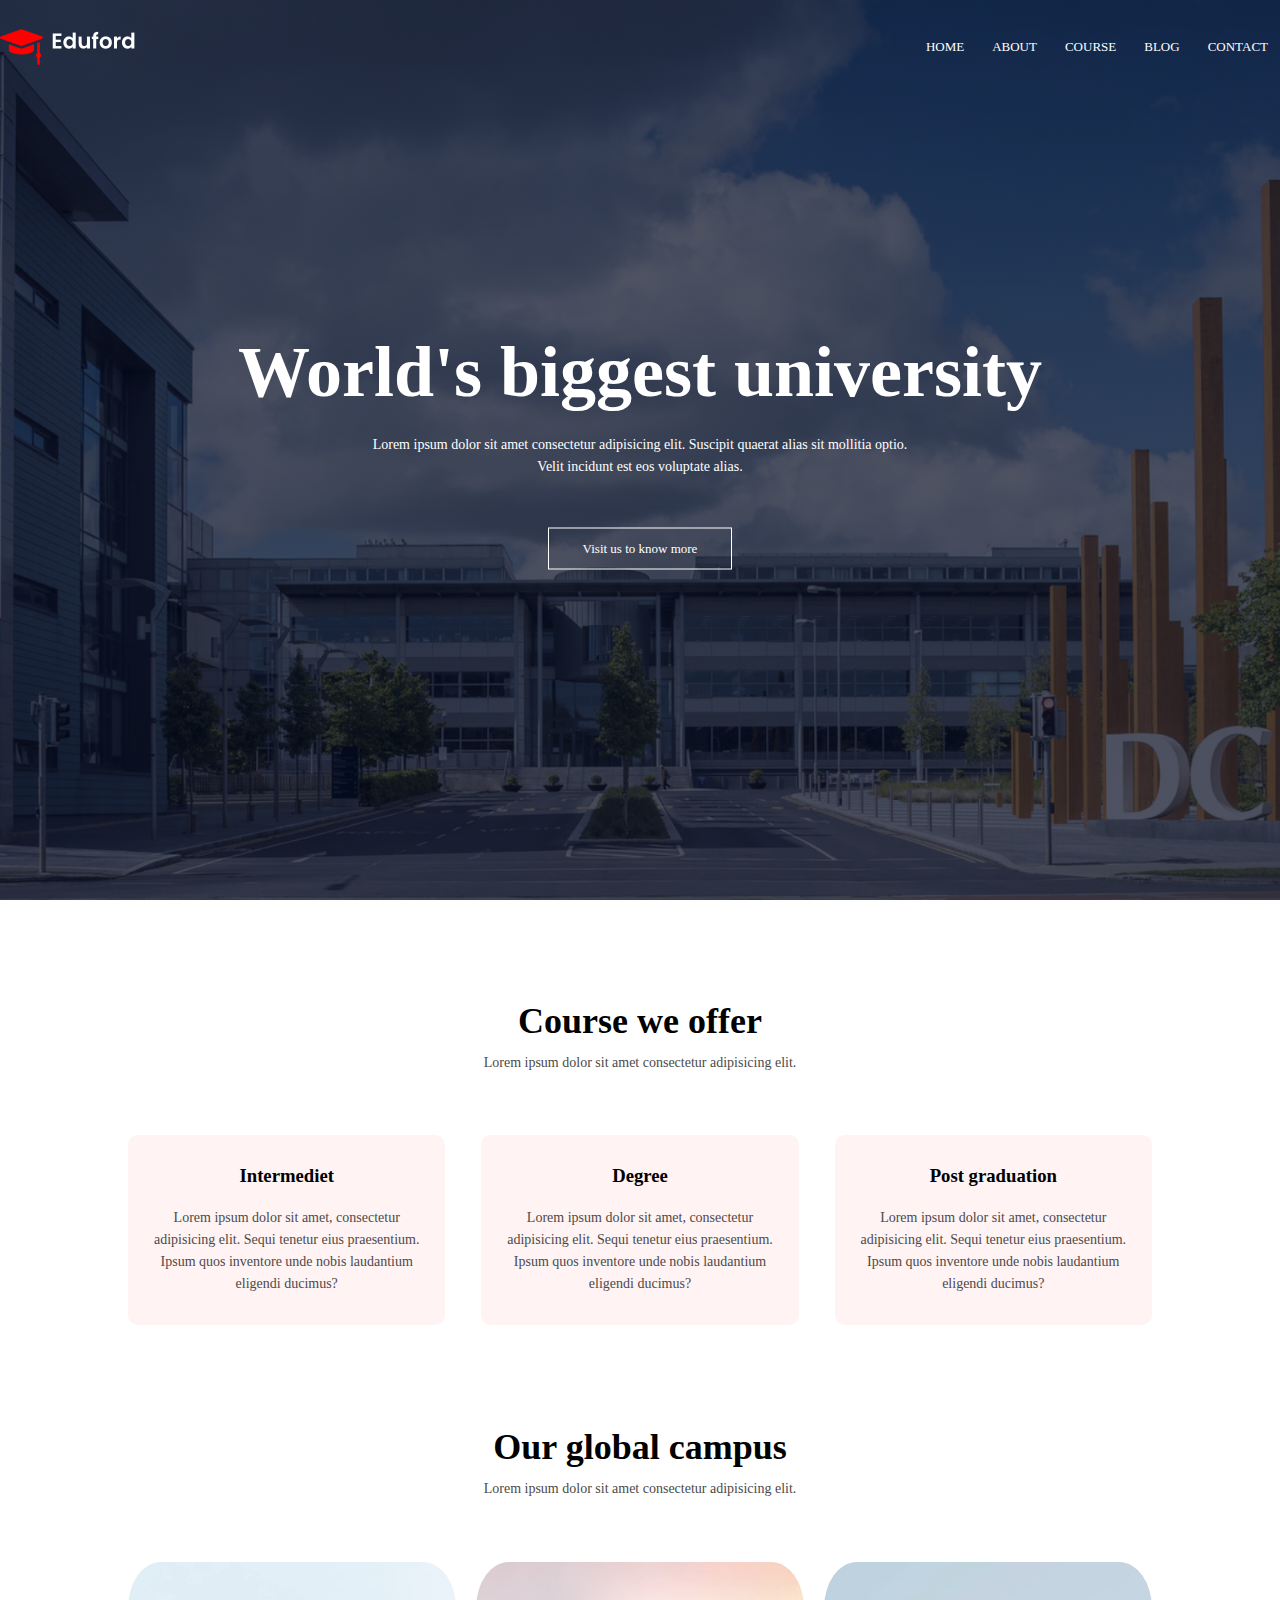
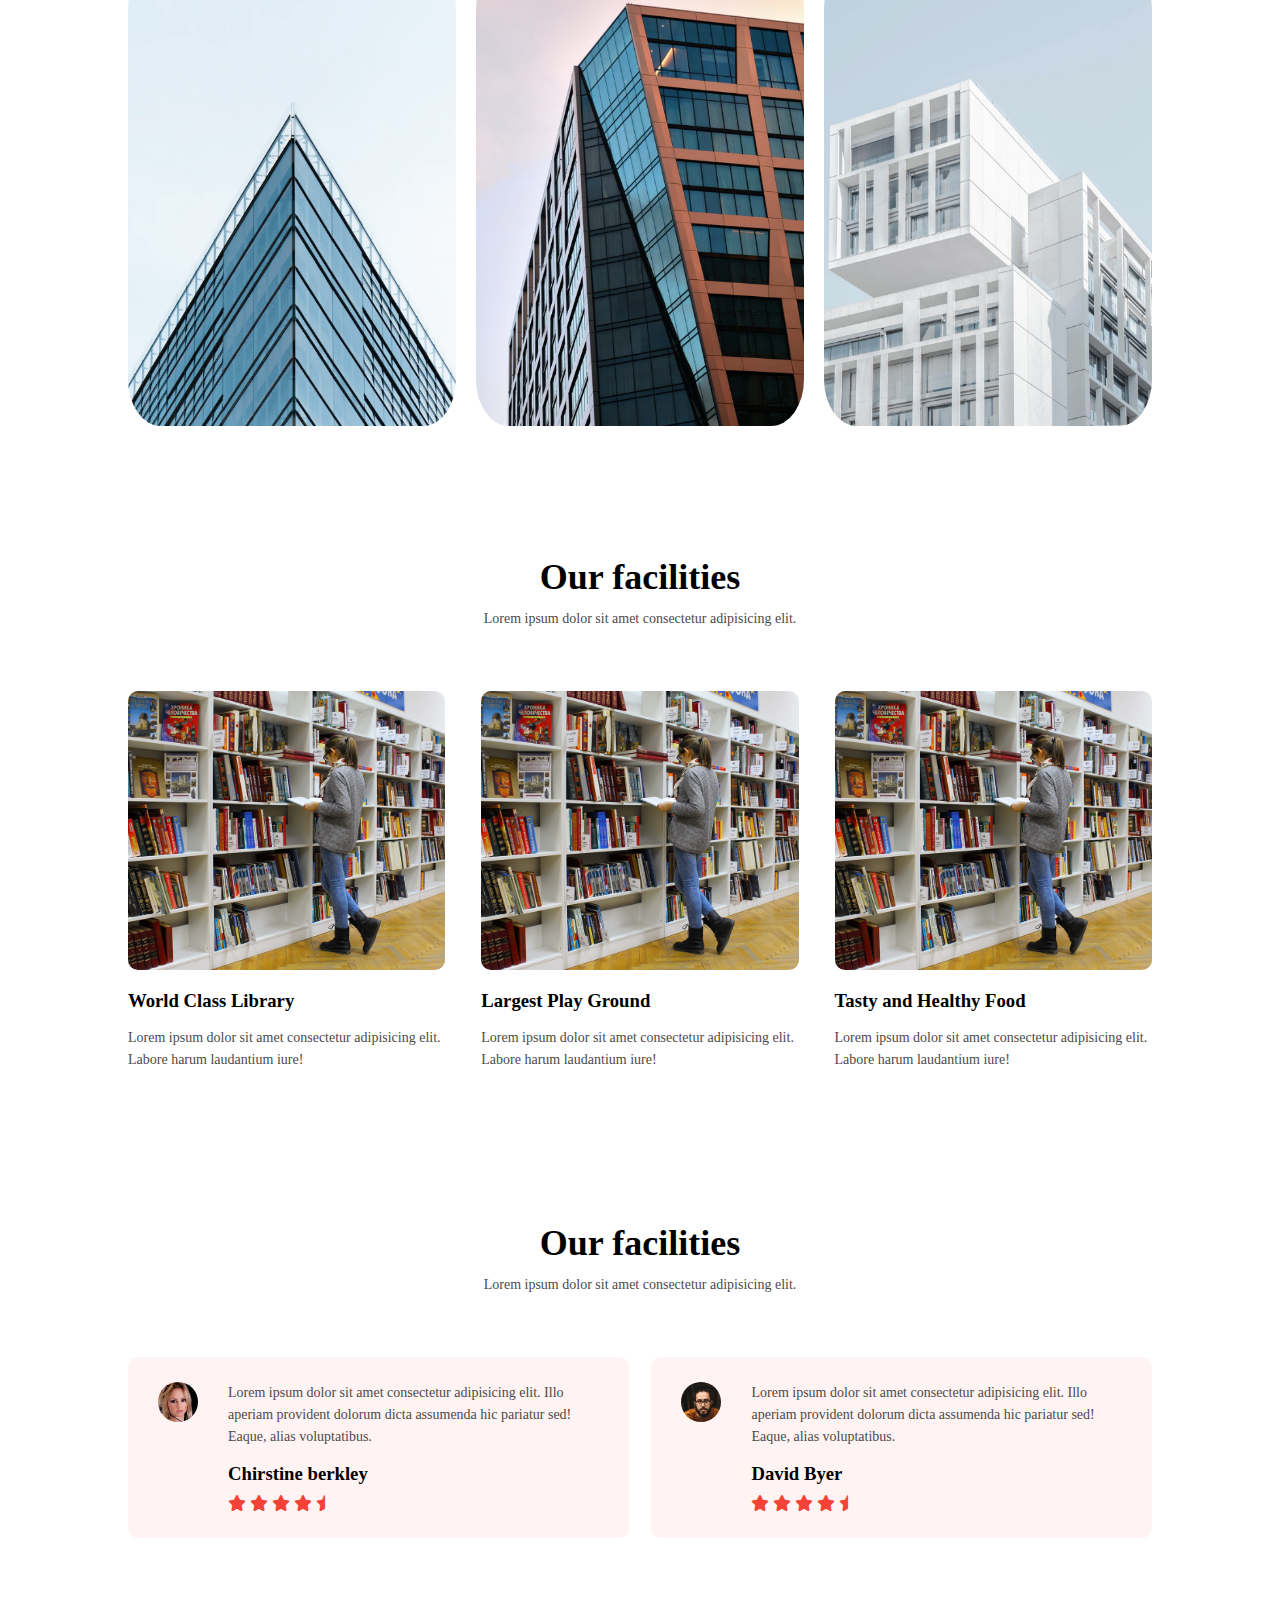
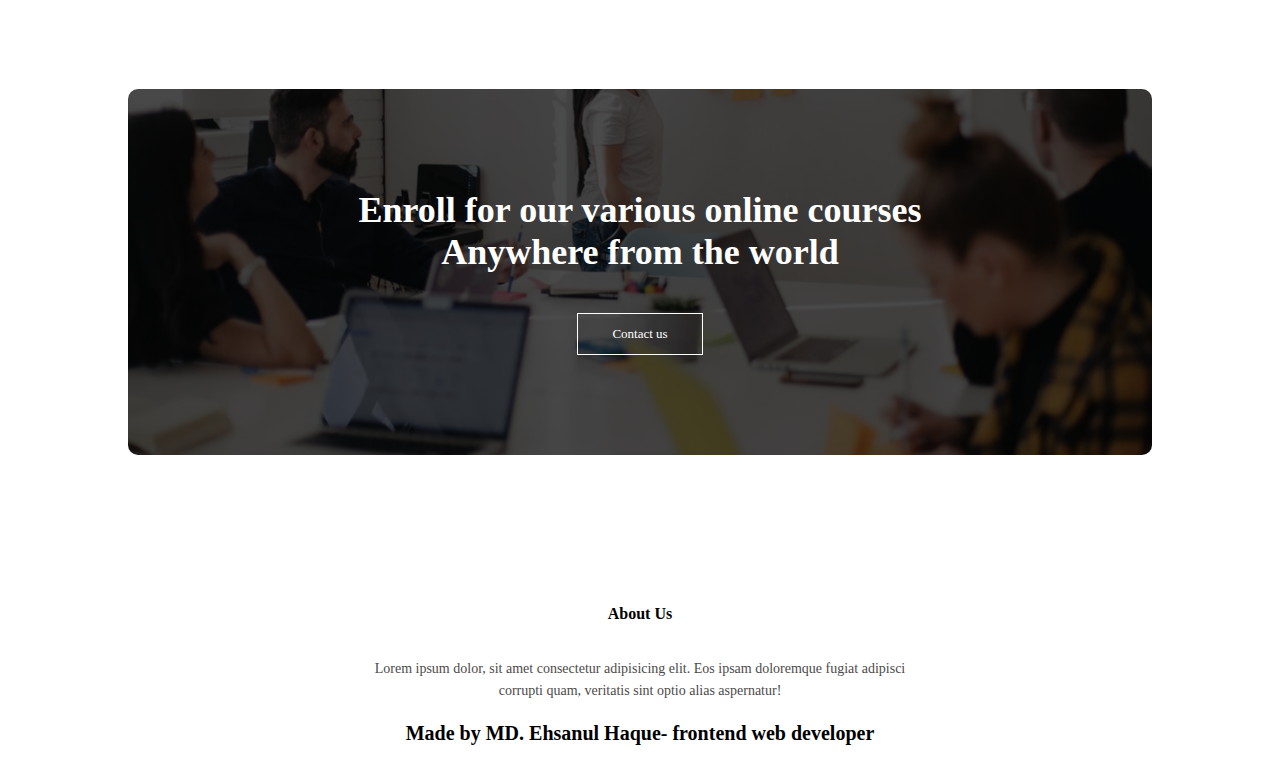
<file: index.html>
<!DOCTYPE html>
<head>
    <meta charset="UTF-8">
    <meta name="viewport" content="width=device-width, initial-scale=1.0">
    <title>University website design</title>
    <link rel="stylesheet" href="style.css">
    <link rel="stylesheet" href="https://cdnjs.cloudflare.com/ajax/libs/font-awesome/6.5.2/css/all.min.css">
</head>
<body>
    <section class="header">
          <nav>
            <a href="index.html"><img src="images/logo.png"></a>
            <div class="nav-links" id="navLinks">
              <i class="fa fa-times" onclick="hideMenu()"></i>
              <ul>
                <li><a href="index.html">HOME</a></li>
                <li><a href="about.html">ABOUT</a></li>
                <li><a href="course.html">COURSE</a></li>
                <li><a href="blog.html">BLOG</a></li>
                <li><a href="contact.html">CONTACT</a></li>
              </ul>
            </div>
            <i class="fa fa-bars" onclick="showMenu()"></i>
          </nav>

      <div class="text-box">
        <h1>World's biggest university</h1>
        <p>Lorem ipsum dolor sit amet consectetur adipisicing elit. Suscipit quaerat alias sit mollitia optio. <br> Velit incidunt est eos voluptate alias.</p>
        <a href="" class="hero-btn">Visit us to know more</a>
      </div>

    </section>


    <!-- course -->

    <section class="course">
       <h1>Course we offer</h1>
       <p>Lorem ipsum dolor sit amet consectetur adipisicing elit.</p>
        <div class="row">
          <div class="course-col">
            <h3>Intermediet</h3>
            <p>Lorem ipsum dolor sit amet, consectetur adipisicing elit. Sequi tenetur eius praesentium. Ipsum quos inventore unde nobis laudantium eligendi ducimus?</p>
          </div>

          <div class="course-col">
            <h3>Degree</h3>
            <p>Lorem ipsum dolor sit amet, consectetur adipisicing elit. Sequi tenetur eius praesentium. Ipsum quos inventore unde nobis laudantium eligendi ducimus?</p>
          </div>

          <div class="course-col">
            <h3>Post graduation</h3>
            <p>Lorem ipsum dolor sit amet, consectetur adipisicing elit. Sequi tenetur eius praesentium. Ipsum quos inventore unde nobis laudantium eligendi ducimus?</p>
          </div>
        </div>

    </section>


    <!-- campus -->

    <section class="campus">
        <h1>Our global campus</h1>
        <p>Lorem ipsum dolor sit amet consectetur adipisicing elit.</p>
        <div class="row">
          <div class="campus-col">
            <img src="images/london.png">
            <div class="layer">
              <h3>LONDON</h3>
            </div>
          </div>
            <div class="campus-col">
              <img src="images/newyork.png">
              <div class="layer">
                <h3>NEW YORK</h3>
              </div>
            </div>
              <div class="campus-col">
                <img src="images/washington.png">
                <div class="layer">
                  <h3>WASHINGTON</h3>
                </div>
          </div>
        </div>
    </section>


<!-- ......Facilities.... -->

<section class="facilities">
  <h1>Our facilities</h1>
  <p>Lorem ipsum dolor sit amet consectetur adipisicing elit.</p>
  <div class="row">
    <div class="facilities-col">
      <img src="images/library.png">
      <h3>World Class Library</h3>
      <p>Lorem ipsum dolor sit amet consectetur adipisicing elit. Labore harum laudantium iure!</p>
    </div>
    <div class="facilities-col">
      <img src="images/library.png">
      <h3>Largest Play Ground</h3>
      <p>Lorem ipsum dolor sit amet consectetur adipisicing elit. Labore harum laudantium iure!</p>
    </div>
    <div class="facilities-col">
      <img src="images/library.png">
      <h3>Tasty and Healthy Food</h3>
      <p>Lorem ipsum dolor sit amet consectetur adipisicing elit. Labore harum laudantium iure!</p>
    </div>
  </div>
</section>


<!-- testimonials -->

<section class="testimonials">
  <h1>Our facilities</h1>
  <p>Lorem ipsum dolor sit amet consectetur adipisicing elit.</p>
   <div class="row">
       <div class="testimonials-col">
            <img src="images/user1.jpg">
            <div>
                <p>Lorem ipsum dolor sit amet consectetur adipisicing elit. Illo aperiam provident dolorum dicta assumenda hic pariatur sed! Eaque, alias voluptatibus.</p>
                <h3>Chirstine berkley</h3>
                <i class="fa fa-star"></i>
                <i class="fa fa-star"></i>
                <i class="fa fa-star"></i>
                <i class="fa fa-star"></i>
                <i class="fa fa-star-half"></i>
            </div>
       </div>
       <div class="testimonials-col">
        <img src="images/user2.jpg">
        <div>
            <p>Lorem ipsum dolor sit amet consectetur adipisicing elit. Illo aperiam provident dolorum dicta assumenda hic pariatur sed! Eaque, alias voluptatibus.</p>
            <h3>David Byer</h3>
            <i class="fa fa-star"></i>
                <i class="fa fa-star"></i>
                <i class="fa fa-star"></i>
                <i class="fa fa-star"></i>
                <i class="fa fa-star-half"></i>
        </div>
   </div>
   </div>
</section>

<!-- .....call to action.... -->

<section class="cta">
      <h1>Enroll for our various online courses <br> Anywhere 
        from the world</h1>
        <a href="" class="hero-btn">Contact us</a>
</section>


<!-- .....footer.... -->

<section class="footer">
      <h4>About Us</h4>
      <p>Lorem ipsum dolor, sit amet consectetur adipisicing elit. Eos ipsam doloremque fugiat adipisci <br> corrupti quam, veritatis sint optio alias aspernatur!</p>
      <!-- <div class="icons">
        <i class="fa fa-facebook-official"></i>
        <i class="fa fa-twitter-square"></i>
        <i class="fa fa-instagram"></i>
        <i class="fa fa-linkedin-square"></i>
      </div> -->
      <p class="credit">Made by MD. Ehsanul Haque- frontend web developer</p>
</section>



    <!-- javascript for toogle menu -->

    <script>
      var navLinks = document.getElementById("navLinks");
      function showMenu(){
        navLinks.style.right = "0";
      }
      function hideMenu(){
        navLinks.style.right = "-200px";
      }
  </script>

</body>
</html>
</file>
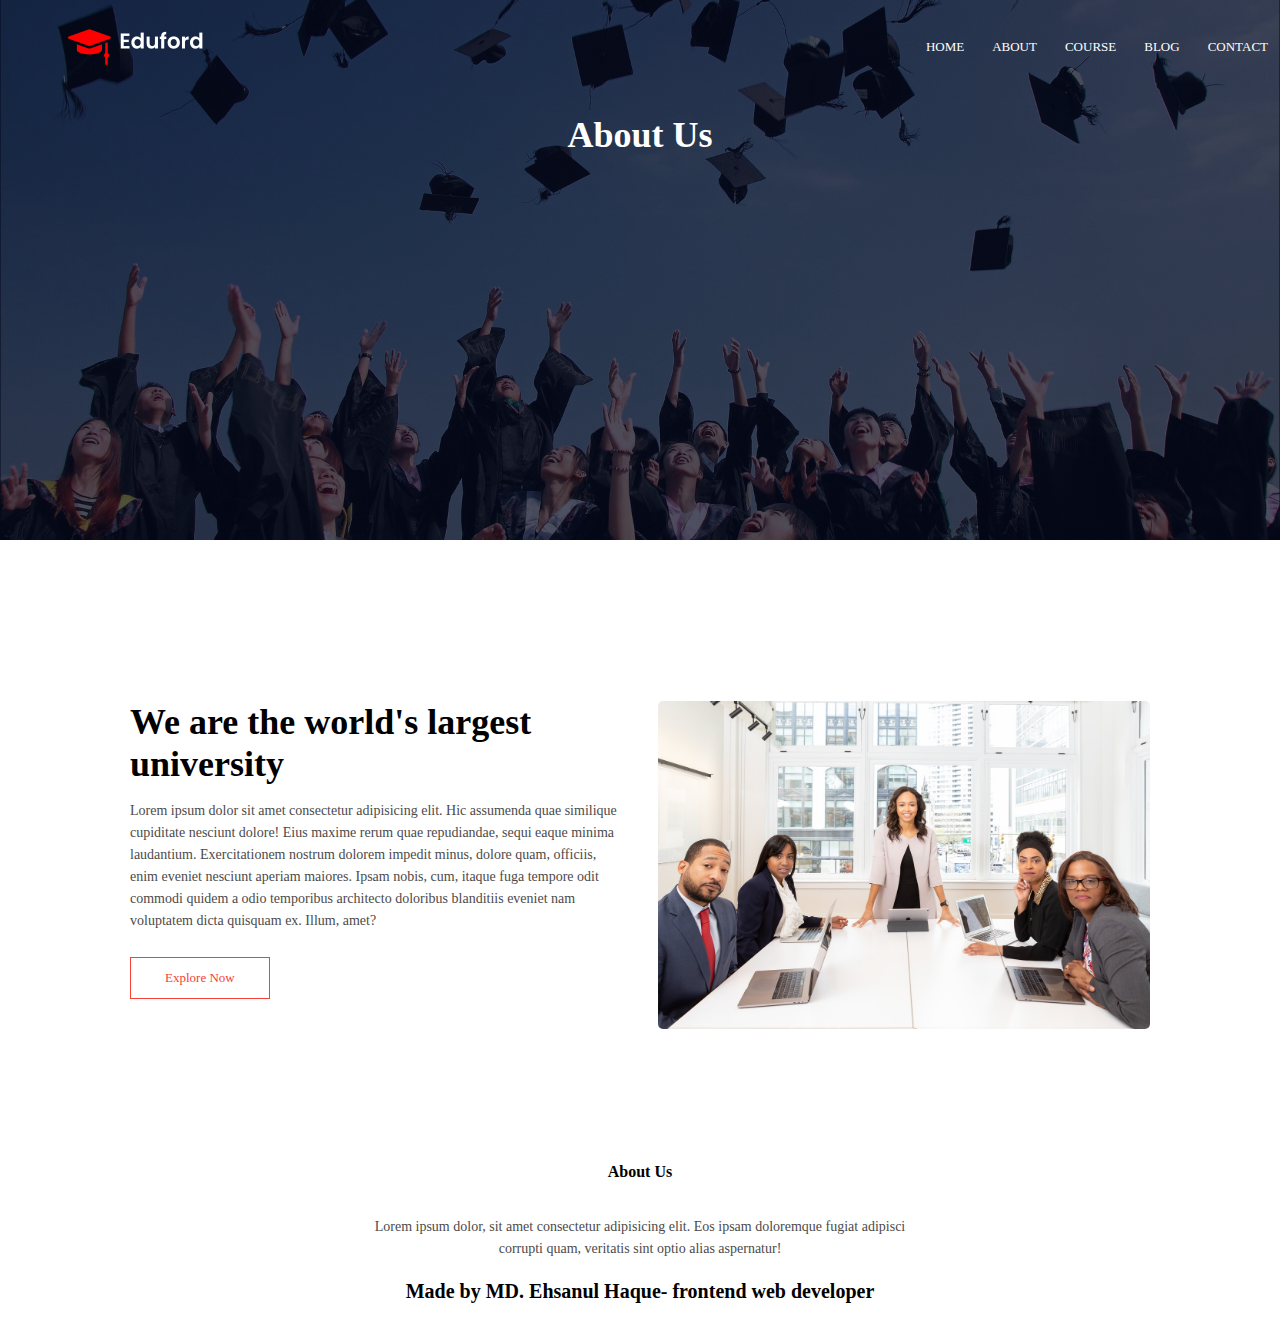
<file: about.html>
<!DOCTYPE html>
<head>
    <meta charset="UTF-8">
    <meta name="viewport" content="width=device-width, initial-scale=1.0">
    <title>University website design</title>
    <link rel="stylesheet" href="style.css">
    <link rel="stylesheet" href="https://cdnjs.cloudflare.com/ajax/libs/font-awesome/6.5.2/css/all.min.css">
</head>
<body>
    <section class="sub-header">
          <nav>
            <a href="index.html"><img src="images/logo.png"></a>
            <div class="nav-links" id="navLinks">
              <i class="fa fa-times" onclick="hideMenu()"></i>
              <ul>
                <li><a href="index.html">HOME</a></li>
                <li><a href="about.html">ABOUT</a></li>
                <li><a href="course.html">COURSE</a></li>
                <li><a href="blog.html">BLOG</a></li>
                <li><a href="contact.html">CONTACT</a></li>
              </ul>
            </div>
            <i class="fa fa-bars" onclick="showMenu()"></i>
          </nav>
      <h1>About Us</h1>
    </section>


 <!-- .......about us content......    -->

 <section class="about-us">
       <div class="row">
        <div class="about-col">
            <h1>We are the world's largest university</h1>
            <p>Lorem ipsum dolor sit amet consectetur adipisicing elit. Hic assumenda quae similique cupiditate nesciunt dolore! Eius maxime rerum quae repudiandae, sequi eaque minima laudantium. Exercitationem nostrum dolorem impedit minus, dolore quam, officiis, enim eveniet nesciunt aperiam maiores. Ipsam nobis, cum, itaque fuga tempore odit commodi quidem a odio temporibus architecto doloribus blanditiis eveniet nam voluptatem dicta quisquam ex. Illum, amet?</p>
            <a href="" class="hero-btn red-btn">Explore Now</a>
        </div>
        <div class="about-col">
          <img src="images/about.jpg">
        </div>
       </div>
 </section>

<!-- .....footer.... -->

<section class="footer">
      <h4>About Us</h4>
      <p>Lorem ipsum dolor, sit amet consectetur adipisicing elit. Eos ipsam doloremque fugiat adipisci <br> corrupti quam, veritatis sint optio alias aspernatur!</p>
      <!-- <div class="icons">
        <i class="fa fa-facebook-official"></i>
        <i class="fa fa-twitter-square"></i>
        <i class="fa fa-instagram"></i>
        <i class="fa fa-linkedin-square"></i>
      </div> -->
      <p class="credit">Made by MD. Ehsanul Haque- frontend web developer</p>
</section>



    <!-- javascript for toogle menu -->

    <script>
      var navLinks = document.getElementById("navLinks");
      function showMenu(){
        navLinks.style.right = "0";
      }
      function hideMenu(){
        navLinks.style.right = "-200px";
      }
  </script>

</body>
</html>
</file>
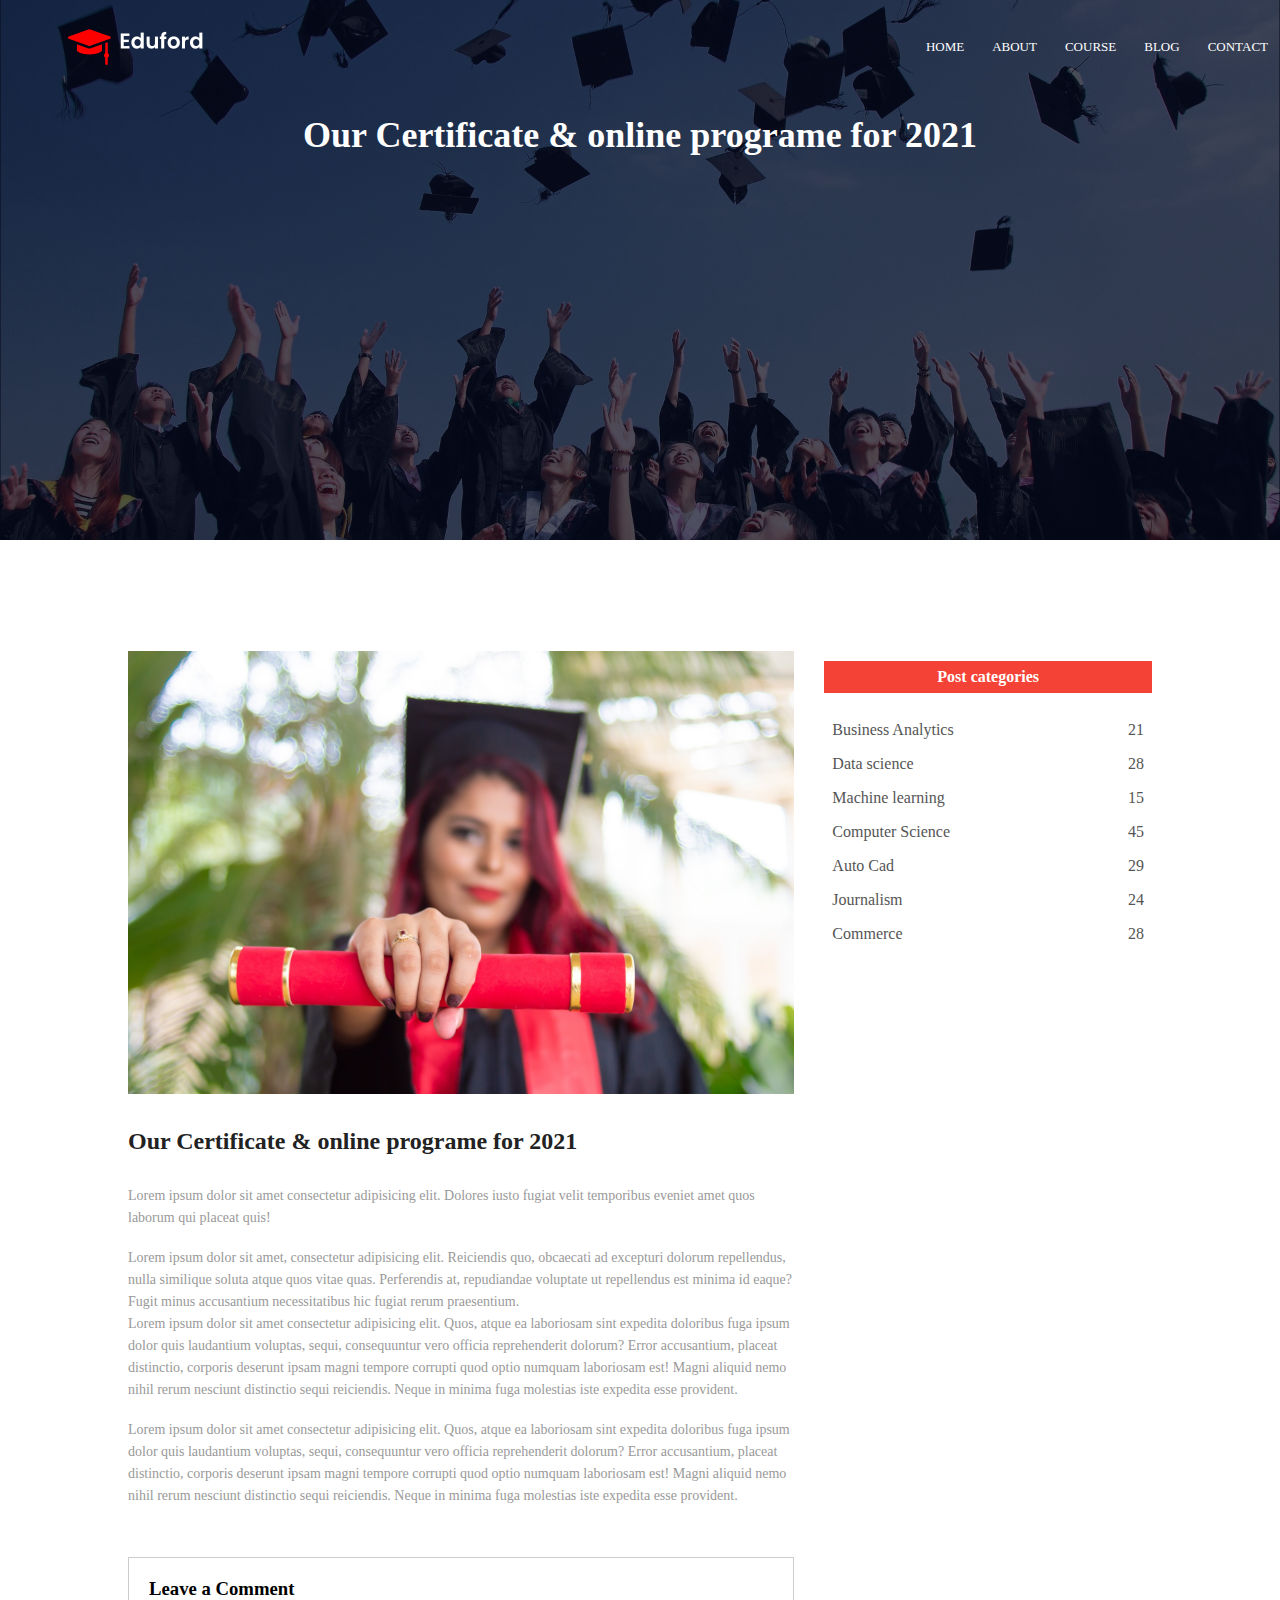
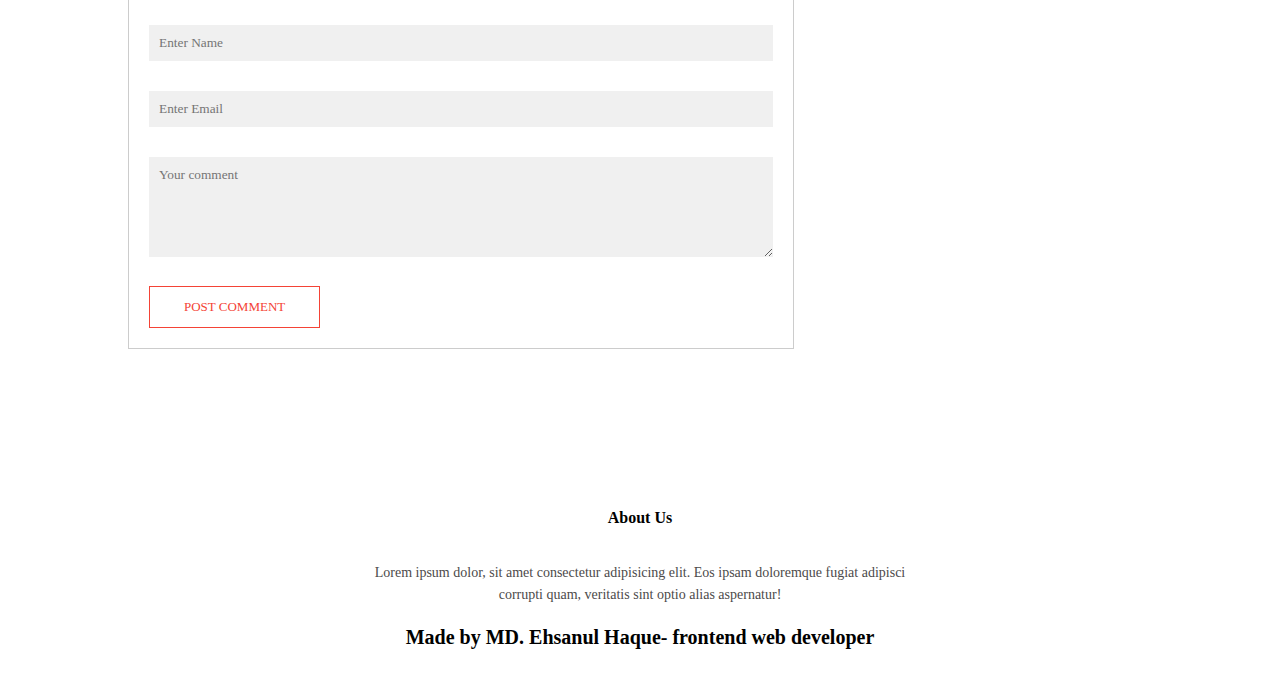
<file: blog.html>
<!DOCTYPE html>
<head>
    <meta charset="UTF-8">
    <meta name="viewport" content="width=device-width, initial-scale=1.0">
    <title>University website design</title>
    <link rel="stylesheet" href="style.css">
    <link rel="stylesheet" href="https://cdnjs.cloudflare.com/ajax/libs/font-awesome/6.5.2/css/all.min.css">
</head>
<body>
    <section class="sub-header">
          <nav>
            <a href="index.html"><img src="images/logo.png"></a>
            <div class="nav-links" id="navLinks">
              <i class="fa fa-times" onclick="hideMenu()"></i>
              <ul>
                <li><a href="index.html">HOME</a></li>
                <li><a href="about.html">ABOUT</a></li>
                <li><a href="course.html">COURSE</a></li>
                <li><a href="blog.html">BLOG</a></li>
                <li><a href="contact.html">CONTACT</a></li>
              </ul>
            </div>
            <i class="fa fa-bars" onclick="showMenu()"></i>
          </nav>
      <h1>Our Certificate & online programe for 2021</h1>
    </section>

<!-- ......blog page content...... -->


<section class="blog-content">
  <div class="row">
    <div class="blog-left">
      <img src="images/certificate.jpg">
      <h2>Our Certificate & online programe for 2021</h2>
      <p>Lorem ipsum dolor sit amet consectetur adipisicing elit. Dolores iusto fugiat velit temporibus eveniet amet quos laborum qui placeat quis!</p>
      <br>
      <p>Lorem ipsum dolor sit amet, consectetur adipisicing elit. Reiciendis quo, obcaecati ad excepturi dolorum repellendus, nulla similique soluta atque quos vitae quas. Perferendis at, repudiandae voluptate ut repellendus est minima id eaque? Fugit minus accusantium necessitatibus hic fugiat rerum praesentium.
        <br>
        <p>Lorem ipsum dolor sit amet consectetur adipisicing elit. Quos, atque ea laboriosam sint expedita doloribus fuga ipsum dolor quis laudantium voluptas, sequi, consequuntur vero officia reprehenderit dolorum? Error accusantium, placeat distinctio, corporis deserunt ipsam magni tempore corrupti quod optio numquam laboriosam est! Magni aliquid nemo nihil rerum nesciunt distinctio sequi reiciendis. Neque in minima fuga molestias iste expedita esse provident.</p>
      </p>
      <br>
      <p>Lorem ipsum dolor sit amet consectetur adipisicing elit. Quos, atque ea laboriosam sint expedita doloribus fuga ipsum dolor quis laudantium voluptas, sequi, consequuntur vero officia reprehenderit dolorum? Error accusantium, placeat distinctio, corporis deserunt ipsam magni tempore corrupti quod optio numquam laboriosam est! Magni aliquid nemo nihil rerum nesciunt distinctio sequi reiciendis. Neque in minima fuga molestias iste expedita esse provident.</p>
      <div class="comment-box">
        <h3>Leave a Comment</h3>
        <form class="comment-form">
          <input type="text" placeholder="Enter Name">
          <input type="email" placeholder="Enter Email">
          <textarea rows="5" placeholder="Your comment"></textarea>
          <button type="submit" class="hero-btn red-btn">POST COMMENT</button>
        </form>
      </div>



    </div>
    <div class="blog-right">
      <h3>Post categories</h3>
      <div>
        <span>Business Analytics</span>
        <span>21</span>
      </div>
      <div>
        <span>Data science</span>
        <span>28</span>
      </div>
      <div>
        <span>Machine learning</span>
        <span>15</span>
      </div>
      <div>
        <span>Computer Science</span>
        <span>45</span>
      </div>
      <div>
        <span>Auto Cad</span>
        <span>29</span>
      </div>
      <div>
        <span>Journalism</span>
        <span>24</span>
      </div>
      <div>
        <span>Commerce</span>
        <span>28</span>
      </div>
    </div>
  </div>

</section>


<section class="footer">
      <h4>About Us</h4>
      <p>Lorem ipsum dolor, sit amet consectetur adipisicing elit. Eos ipsam doloremque fugiat adipisci <br> corrupti quam, veritatis sint optio alias aspernatur!</p>
      <!-- <div class="icons">
        <i class="fa fa-facebook-official"></i>
        <i class="fa fa-twitter-square"></i>
        <i class="fa fa-instagram"></i>
        <i class="fa fa-linkedin-square"></i>
      </div> -->
      <p class="credit">Made by MD. Ehsanul Haque- frontend web developer</p>
</section>



    <!-- javascript for toogle menu -->

    <script>
      var navLinks = document.getElementById("navLinks");
      function showMenu(){
        navLinks.style.right = "0";
      }
      function hideMenu(){
        navLinks.style.right = "-200px";
      }
  </script>

</body>
</html>
</file>
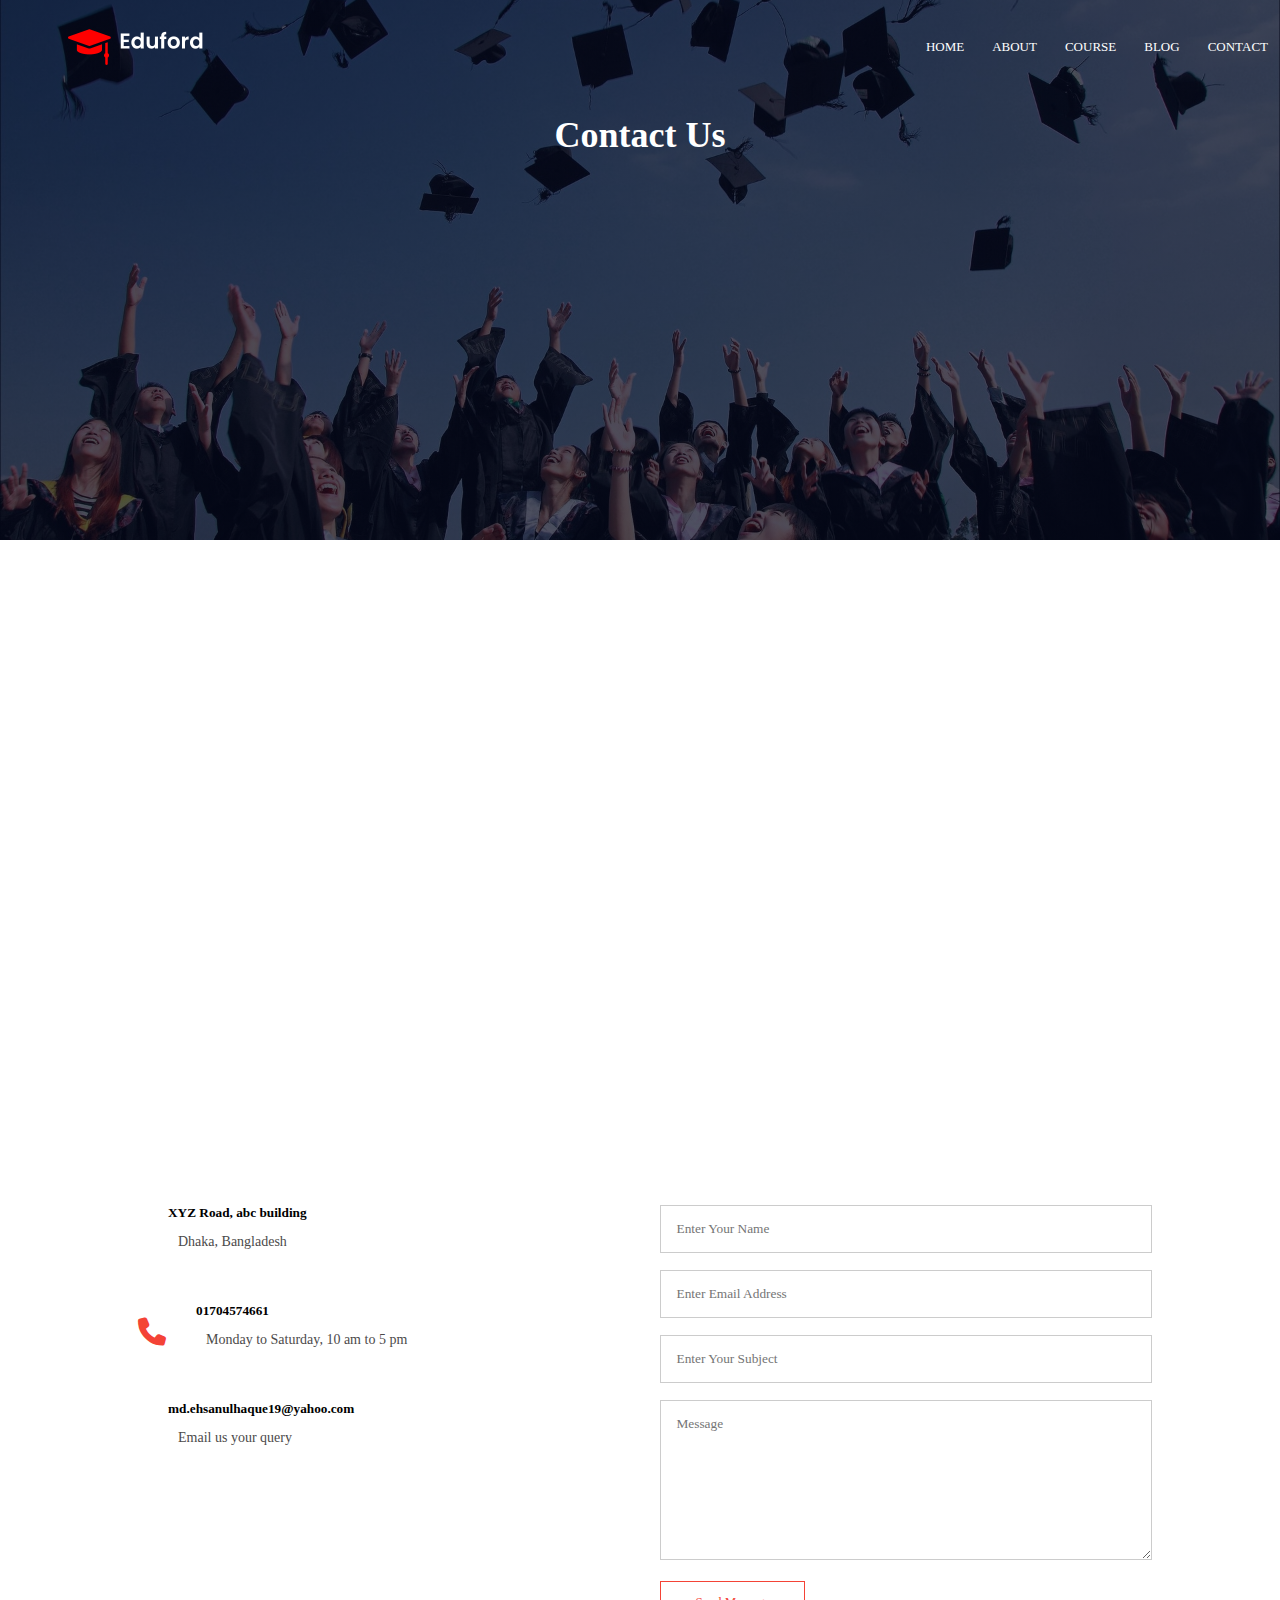
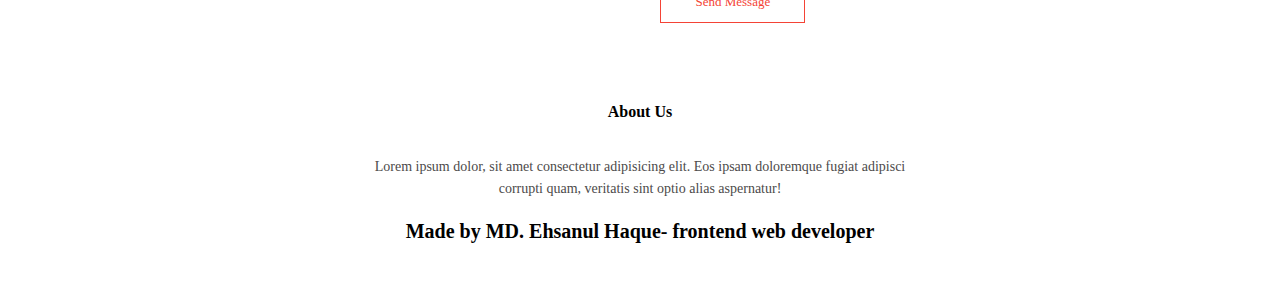
<file: contact.html>
<!DOCTYPE html>
<head>
    <meta charset="UTF-8">
    <meta name="viewport" content="width=device-width, initial-scale=1.0">
    <title>University website design</title>
    <link rel="stylesheet" href="style.css">
    <link rel="stylesheet" href="https://cdnjs.cloudflare.com/ajax/libs/font-awesome/6.5.2/css/all.min.css">
</head>
<body>
    <section class="sub-header">
          <nav>
            <a href="index.html"><img src="images/logo.png"></a>
            <div class="nav-links" id="navLinks">
              <i class="fa fa-times" onclick="hideMenu()"></i>
              <ul>
                <li><a href="index.html">HOME</a></li>
                <li><a href="about.html">ABOUT</a></li>
                <li><a href="course.html">COURSE</a></li>
                <li><a href="blog.html">BLOG</a></li>
                <li><a href="contact.html">CONTACT</a></li>
              </ul>
            </div>
            <i class="fa fa-bars" onclick="showMenu()"></i>
          </nav>
      <h1>Contact Us</h1>
    </section>


 <!-- .......contact us content......    -->

 <section class="location">
      <iframe src="https://www.google.com/maps/embed?pb=!1m18!1m12!1m3!1d29221.872640829075!2d90.35280644044524!3d23.721188426391514!2m3!1f0!2f0!3f0!3m2!1i1024!2i768!4f13.1!3m3!1m2!1s0x3755bf2ad0dff901%3A0xa72cc676b553705!2sKamrangirchar%2C%20Dhaka!5e0!3m2!1sen!2sbd!4v1719042559771!5m2!1sen!2sbd" width="600" height="450" style="border:0;" allowfullscreen="" loading="lazy" referrerpolicy="no-referrer-when-downgrade"></iframe>
 </section>


<section class="contact-us">
      <div class="row">
           <div class="contact-col">
                <div>
                  <i class="fa fa-facebook-official"></i>
                  <span>
                    <h5>XYZ Road, abc building</h5>
                    <p>Dhaka, Bangladesh</p>
                  </span>
                </div>
                <div>
                  <i class="fa fa-phone"></i>
                  <span>
                    <h5>01704574661</h5>
                    <p>Monday to Saturday, 10 am to 5 pm</p>
                  </span>
                </div>
                <div>
                  <i class="fa fa-envelop-o"></i>
                  <span>
                    <h5>md.ehsanulhaque19@yahoo.com</h5>
                    <p>Email us your query</p>
                  </span>
                </div>
           </div>
    <div class="contact-col">
      <form action="form_handler.php" method="post" >
        <input type="text" name="name" placeholder="Enter Your Name" required>
        <input type="email" name="email" placeholder="Enter Email Address" required>
        <input type="text" name="Subject" placeholder="Enter Your Subject" required>
        <textarea rows="8" name="Message" placeholder="Message" required></textarea>
        <button type="submit" class="hero-btn red-btn">Send Message</button>
      </form>
    </div>
      </div>
</section>


<!-- .....footer.... -->

<section class="footer">
      <h4>About Us</h4>
      <p>Lorem ipsum dolor, sit amet consectetur adipisicing elit. Eos ipsam doloremque fugiat adipisci <br> corrupti quam, veritatis sint optio alias aspernatur!</p>
      <!-- <div class="icons">
        <i class="fa fa-facebook-official"></i>
        <i class="fa fa-twitter-square"></i>
        <i class="fa fa-instagram"></i>
        <i class="fa fa-linkedin-square"></i>
      </div> -->
      <p class="credit">Made by MD. Ehsanul Haque- frontend web developer</p>
</section>



    <!-- javascript for toogle menu -->

    <script>
      var navLinks = document.getElementById("navLinks");
      function showMenu(){
        navLinks.style.right = "0";
      }
      function hideMenu(){
        navLinks.style.right = "-200px";
      }
  </script>

</body>
</html>
</file>
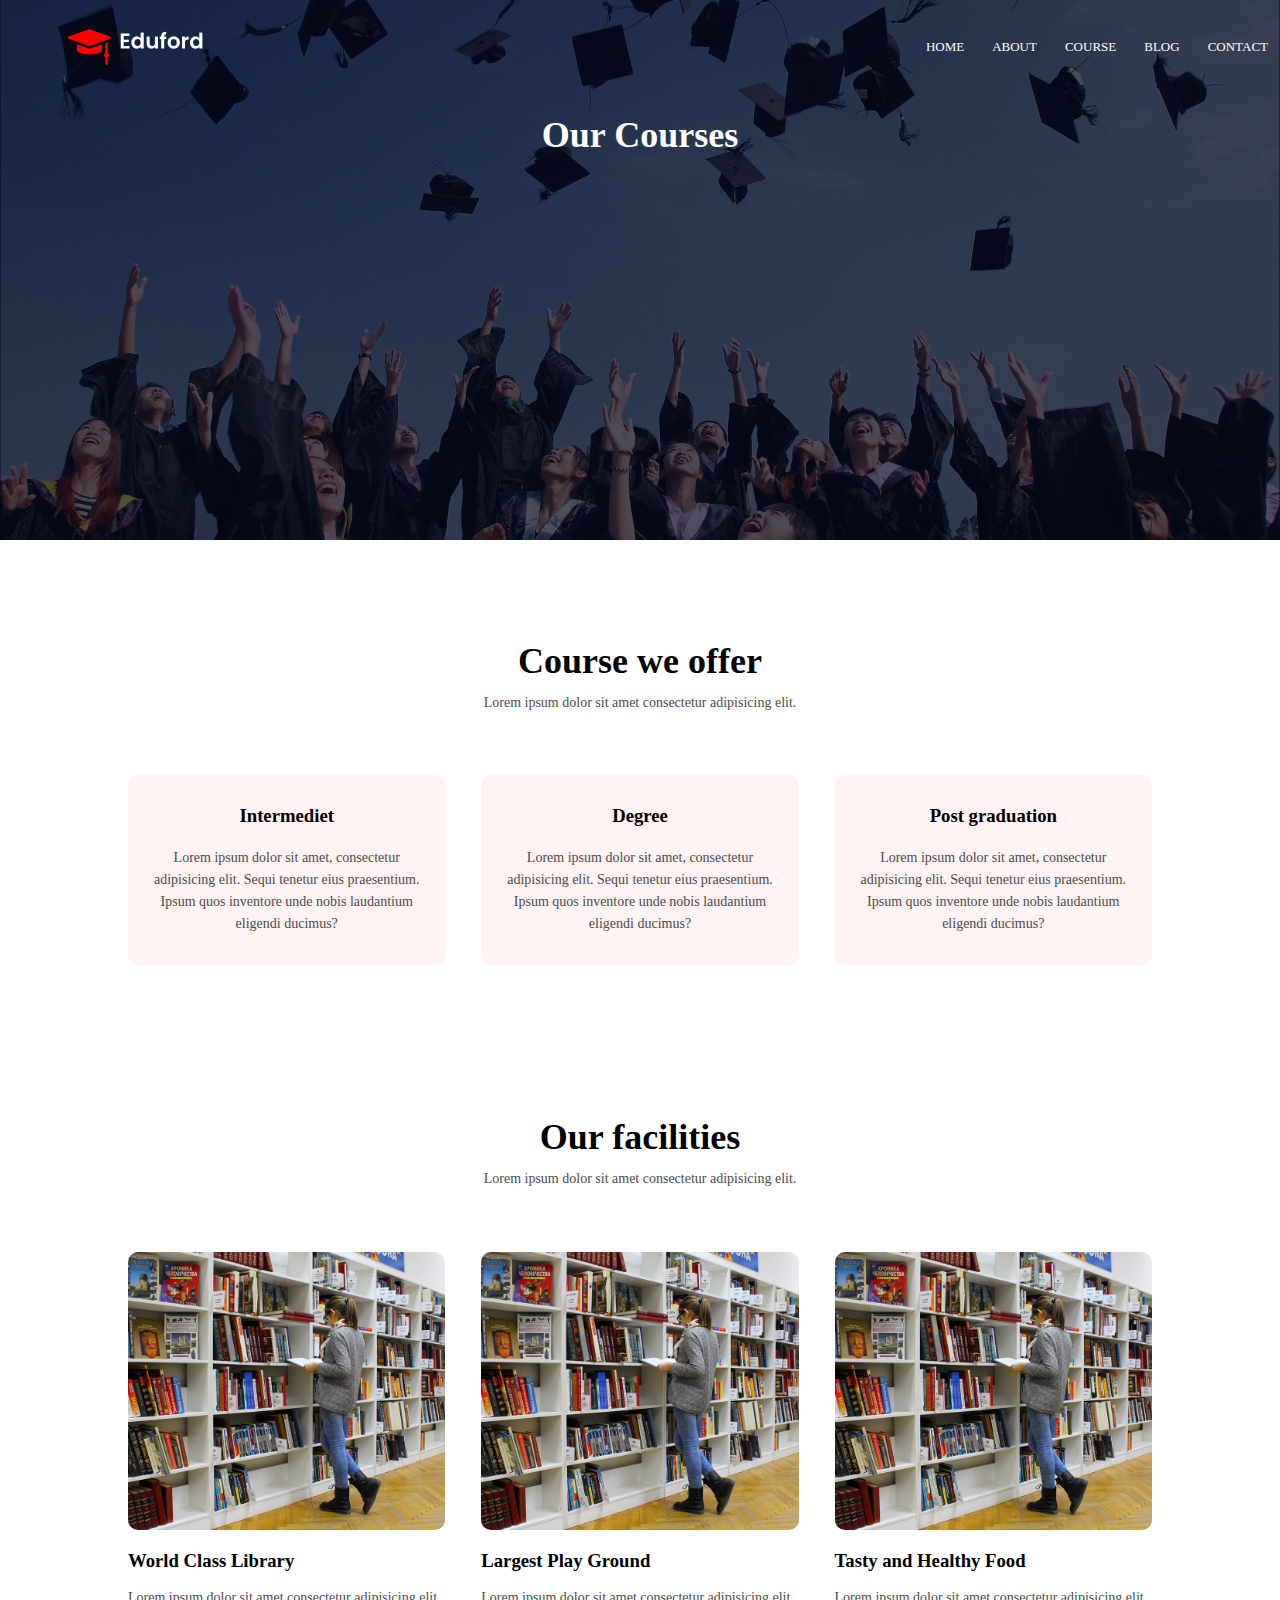
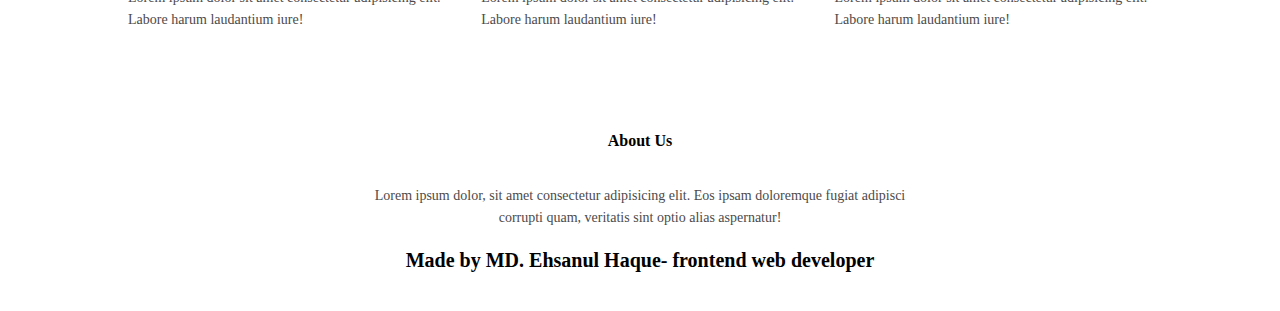
<file: course.html>
<!DOCTYPE html>
<head>
    <meta charset="UTF-8">
    <meta name="viewport" content="width=device-width, initial-scale=1.0">
    <title>University website design</title>
    <link rel="stylesheet" href="style.css">
    <link rel="stylesheet" href="https://cdnjs.cloudflare.com/ajax/libs/font-awesome/6.5.2/css/all.min.css">
</head>
<body>
    <section class="sub-header">
          <nav>
            <a href="index.html"><img src="images/logo.png"></a>
            <div class="nav-links" id="navLinks">
              <i class="fa fa-times" onclick="hideMenu()"></i>
              <ul>
                <li><a href="index.html">HOME</a></li>
                <li><a href="about.html">ABOUT</a></li>
                <li><a href="course.html">COURSE</a></li>
                <li><a href="blog.html">BLOG</a></li>
                <li><a href="contact.html">CONTACT</a></li>
              </ul>
            </div>
            <i class="fa fa-bars" onclick="showMenu()"></i>
          </nav>
      <h1>Our Courses</h1>
    </section>

<!-- course -->

    <section class="course">
      <h1>Course we offer</h1>
      <p>Lorem ipsum dolor sit amet consectetur adipisicing elit.</p>
       <div class="row">
         <div class="course-col">
           <h3>Intermediet</h3>
           <p>Lorem ipsum dolor sit amet, consectetur adipisicing elit. Sequi tenetur eius praesentium. Ipsum quos inventore unde nobis laudantium eligendi ducimus?</p>
         </div>

         <div class="course-col">
           <h3>Degree</h3>
           <p>Lorem ipsum dolor sit amet, consectetur adipisicing elit. Sequi tenetur eius praesentium. Ipsum quos inventore unde nobis laudantium eligendi ducimus?</p>
         </div>

         <div class="course-col">
           <h3>Post graduation</h3>
           <p>Lorem ipsum dolor sit amet, consectetur adipisicing elit. Sequi tenetur eius praesentium. Ipsum quos inventore unde nobis laudantium eligendi ducimus?</p>
         </div>
       </div>

   </section>

<!-- ......Facilities.... -->

<section class="facilities">
  <h1>Our facilities</h1>
  <p>Lorem ipsum dolor sit amet consectetur adipisicing elit.</p>
  <div class="row">
    <div class="facilities-col">
      <img src="images/library.png">
      <h3>World Class Library</h3>
      <p>Lorem ipsum dolor sit amet consectetur adipisicing elit. Labore harum laudantium iure!</p>
    </div>
    <div class="facilities-col">
      <img src="images/library.png">
      <h3>Largest Play Ground</h3>
      <p>Lorem ipsum dolor sit amet consectetur adipisicing elit. Labore harum laudantium iure!</p>
    </div>
    <div class="facilities-col">
      <img src="images/library.png">
      <h3>Tasty and Healthy Food</h3>
      <p>Lorem ipsum dolor sit amet consectetur adipisicing elit. Labore harum laudantium iure!</p>
    </div>
  </div>
</section>



<section class="footer">
      <h4>About Us</h4>
      <p>Lorem ipsum dolor, sit amet consectetur adipisicing elit. Eos ipsam doloremque fugiat adipisci <br> corrupti quam, veritatis sint optio alias aspernatur!</p>
      <!-- <div class="icons">
        <i class="fa fa-facebook-official"></i>
        <i class="fa fa-twitter-square"></i>
        <i class="fa fa-instagram"></i>
        <i class="fa fa-linkedin-square"></i>
      </div> -->
      <p class="credit">Made by MD. Ehsanul Haque- frontend web developer</p>
</section>



    <!-- javascript for toogle menu -->

    <script>
      var navLinks = document.getElementById("navLinks");
      function showMenu(){
        navLinks.style.right = "0";
      }
      function hideMenu(){
        navLinks.style.right = "-200px";
      }
  </script>

</body>
</html>
</file>
<file: style.css>
* {
    margin: 0;
    padding: 0;
    font-family: 'Times New Roman', Times, serif;
}
.header {
    min-height: 100vh;
    width: 100%;
    background-image: linear-gradient(rgba(4,9,30,0.7),rgba(4,9,30,0.7)),url(images/banner.png);
    background-position: center;
    background-size: cover;
    position: relative;
}
nav{
    display: flex;
    padding: 2% 0%;
    justify-content: space-between;
    align-items: center;
}
nav img{
    width: 50%;
}
.nav-links{
    flex: 1;
    text-align: right;
}
.nav-links ul li{
    list-style: none;
    display: inline-block;
    padding: 8px 12px;
    position: relative;
}
.nav-links ul li a{
    color: #fff;
    text-decoration: none;
    font-size: 13px;
}
.nav-links ul li::after{
    content: '';
    width: 0%;
    height: 2px;
    background: #f44336;
    display: block;
    margin: auto;
    transition: 0.5s;
}
.nav-links ul li:hover::after{
    width: 100%;
}
.text-box{
    width: 90%;
    color: #fff;
    position: absolute;
    top: 50%;
    left: 50%;
    transform: translate(-50%,-50%);
    text-align: center;
}
.text-box h1{
    font-size: 72px;
}
.text-box p{
    margin: 10px 0 40px;
    font-size: 14px;
    color: #fff;
}
.hero-btn{
    display: inline-block;
    text-decoration: none;
    color: #fff;
    border: 1px solid #fff;
    padding: 12px 34px;
    font-size: 13px;
    background: transparent;
    position: relative;
    cursor: pointer;
}
.hero-btn:hover{
    border: 1px solid #f44336;
    background: #f44336;
    transition: 1s;
}
nav .fa{
    display: none;
}

@media(max-width: 700px){
    .text-box h1{
        font-size: 20px;
    }
    .nav-links ul li{
        display: block;
    }
    .nav-links{
        position: fixed;
        background: #f44336;
        height: 100vh;
        width: 200px;
        top: 0;
        right: -200px;
        text-align: left;
        z-index: 2;
        transition: 1s;
    }
    nav .fa{
        display: block;
        color: #fff;
        margin: 10px;
        font-size: 22px;
        cursor: pointer;
    }
    .nav-links ul{
        padding: 30px;
    }
}

/* course */

.course{
    width: 80%;
    margin: auto;
    text-align: center;
    padding-top: 100px;
}
h1{
    font-size: 36px;
    font-weight: 600;
}
p{
    color: #4c4a4a;
    font-size: 14px;
    font-weight: 300;
    line-height: 22px;
    padding: 10px;
}
.row{
    margin-top: 5%;
    display: flex;
    justify-content: space-between;
}
.course-col{
    flex-basis: 31%;
    background: #fff3f3;
    border-radius: 10px;
    margin-bottom: 5%;
    padding: 20px 12px;
    box-sizing: border-box;
    transition: 0.5s;
}
h3{
    text-align: center;
    font-weight: 600;
    margin: 10px 0;
}
.course-col:hover{
    box-shadow: 0 0 20px 0px rgba(0,0,0,0.2);
}
@media(max-width: 700px){
    .row{
        flex-direction: column;
    }
}

/* campus */

.campus{
    width: 80%;
    margin: auto;
    text-align: center;
    padding-top: 50px;
}
.campus-col{
    flex-basis: 32%;
    border-radius: 10%;
    margin-bottom: 30px;
    position: relative;
    overflow: hidden;
}
.campus-col img{
    width: 100%;
    display: block;
}
.layer{
    background: transparent;
    height: 100%;
    width: 100%;
    position: absolute;
    top: 0;
    left: 0;
    transition: 0.5s;
}
.layer:hover{
    background: rgba(226,0,0,0.7);
}
.layer h3{
    width: 100%;
    font-weight: 500;
    color: #fff;
    font-size: 26px;
    bottom: 0;
    left: 50%;
    transform: translateX(-50%);
    position: absolute;
    opacity: 0;
    transition: 0.5s;
}
.layer:hover h3{
    bottom: 49%;
    opacity: 1;
}

/* Facilities */

.facilities{
    width: 80%;
    margin: auto;
    text-align: center;
    padding-top: 100px;
}
.facilities-col{
    flex-basis: 31%;
    border-radius: 10px;
    margin-bottom: 5%;
    text-align: left;
}
.facilities-col img{
    width: 100%;
    border-radius: 10px;
}
.facilities-col p{
    padding: 0;
}
.facilities-col h3{
    margin-top: 16px;
    margin-bottom: 15px;
    text-align: left;
}

/* .....testimonials..... */

.testimonials{
     width: 80%;
     margin: auto;
     padding-top: 100px;
     text-align: center;
}
.testimonials-col{
    flex-basis: 44%;
    border-radius: 10px;
    margin-bottom: 5%;
    text-align: left;
    background: #fff3f3;
    padding: 25px;
    cursor: pointer;
    display: flex;
}
.testimonials-col img{
     height: 40px;
     margin-left: 5px;
     margin-right: 30px;
     border-radius: 50%;
}
.testimonials-col p{
    padding: 0;
}
.testimonials-col h3{
    margin-top: 15px;
    text-align: left;
}
.testimonials-col .fa{
    color: #f44336;
}

@media(max-width: 700px){
    .testimonials-col img{
        margin-left: 0px;
        margin-right: 15px;
    }
}


/* .....call to action.... */

.cta{
    margin: 100px auto;
    width: 80%;
    background-image: linear-gradient(rgba(0,0,0,0.7),rgba(0,0,0,0.7)),url(images/banner2.jpg);
    background-position: center;
    background-size: cover;
    border-radius: 10px;
    text-align: center;
    padding: 100px 0;
}
.cta h1{
    color: #fff;
    margin-bottom: 40px;
    padding: 0;
}
@media(max-width: 700px){
    .cta h1{
        font-size: 24px;
    }
}


/* ....footer.... */

.footer{
    width: 100%;
    text-align: center;
    padding: 30px 0;
}
.footer h4{
    margin-bottom: 25px;
    margin-top: 20px;
    font-weight: 600;
}
/* .icons .fa{
    color: #f44336;
    margin: 0 13px;
    cursor: pointer;
    padding: 18px 0;
} */
.credit{
    font-size: 20px;
    font-weight: bold;
    color: black;
 }


 /* .....about us page..... */

 .sub-header{
    height: 60vh;
    width: 100%;
    background-image: linear-gradient(rgba(4,9,30,0.7),rgba(4,9,30,0.7)),url(images/background.jpg);
    background-position: center;
    background-size: cover;
    text-align: center;
    color: #fff;
 }

 .sub-header h1{
    margin-top: 20px;
 }
 .about-us{
    width: 80%;
    margin: auto;
    padding-top: 80px;
    padding-bottom: 50px;
 }
 .about-col{
    flex-basis: 48%;
    padding: 30px 2px;
 }
 .about-col img{
    width: 100%;
    border-radius: 5px;
 }
 .about-col h1{
    padding-top: 0;
 }
 .about-col p{
    padding: 15px 0 25px;
 }
 .red-btn{
    border: 1px solid #f44336;
    background: transparent;
    color: #f44336;
 }
 .red-btn:hover{
    color: #fff;
 }

 /* ......blog content..... */

 .blog-content{
    width: 80%;
    margin: auto;
    padding: 60px 0;
 }
 .blog-left{
    flex-basis: 65%;
 }
 .blog-left img{
    width: 100%;
 }
 .blog-left h2{
    color: #222;
    font-weight: 600;
    margin: 30px 0;
 }
 .blog-left p{
    color: #999;
    padding: 0;
 }
 .blog-right{
    flex-basis: 32%;
 }
 .blog-right h3{
    background: #f44336;
    color: #fff;
    padding: 7px 0;
    font-size: 16px;
    margin-bottom: 20px;
 }
 .blog-right div{
    display: flex;
    align-items: center;
    justify-content: space-between;
    color: #555;
    padding: 8px;
    box-sizing: border-box;
 }
 .comment-box{
    border: 1px solid #ccc;
    margin: 50px 0;
    padding: 10px 20px;
 }
 .comment-box h3{
    text-align: left;
 }
.comment-form input, .comment-form textarea{
    width: 100%;
    padding: 10px;
    margin: 15px 0;
    box-sizing: border-box;
    border: none;
    outline: none;
    background: #f0f0f0;
}
.comment-form button{
    margin: 10px 0;
}
@media(max-width: 700px){
    .sub-header h1{
        font-size: 24px;
    }
}

/* .......contact us page...... */

.location{
    width: 80%;
    margin: auto;
    padding: 80px 0;
}
.location iframe{
    width: 100%;
}
.contact-us{
    width: 80%;
    margin: auto;
}
.contact-col{
    flex-basis: 48%;
    margin-bottom: 30px;
}
.contact-col div{
    display: flex;
    align-items: center;
    margin-bottom: 40px;
}
.contact-col div .fa{
    font-size: 28px;
    color: #f44336;
    margin: 10px;
    margin-right: 30px;
}
.contact-col input, .contact-col textarea{
    width: 100%;
    padding: 15px;
    margin-bottom: 17px;
    outline: none;
    border: 1px solid #ccc;
    box-sizing: border-box;
}
</file>
